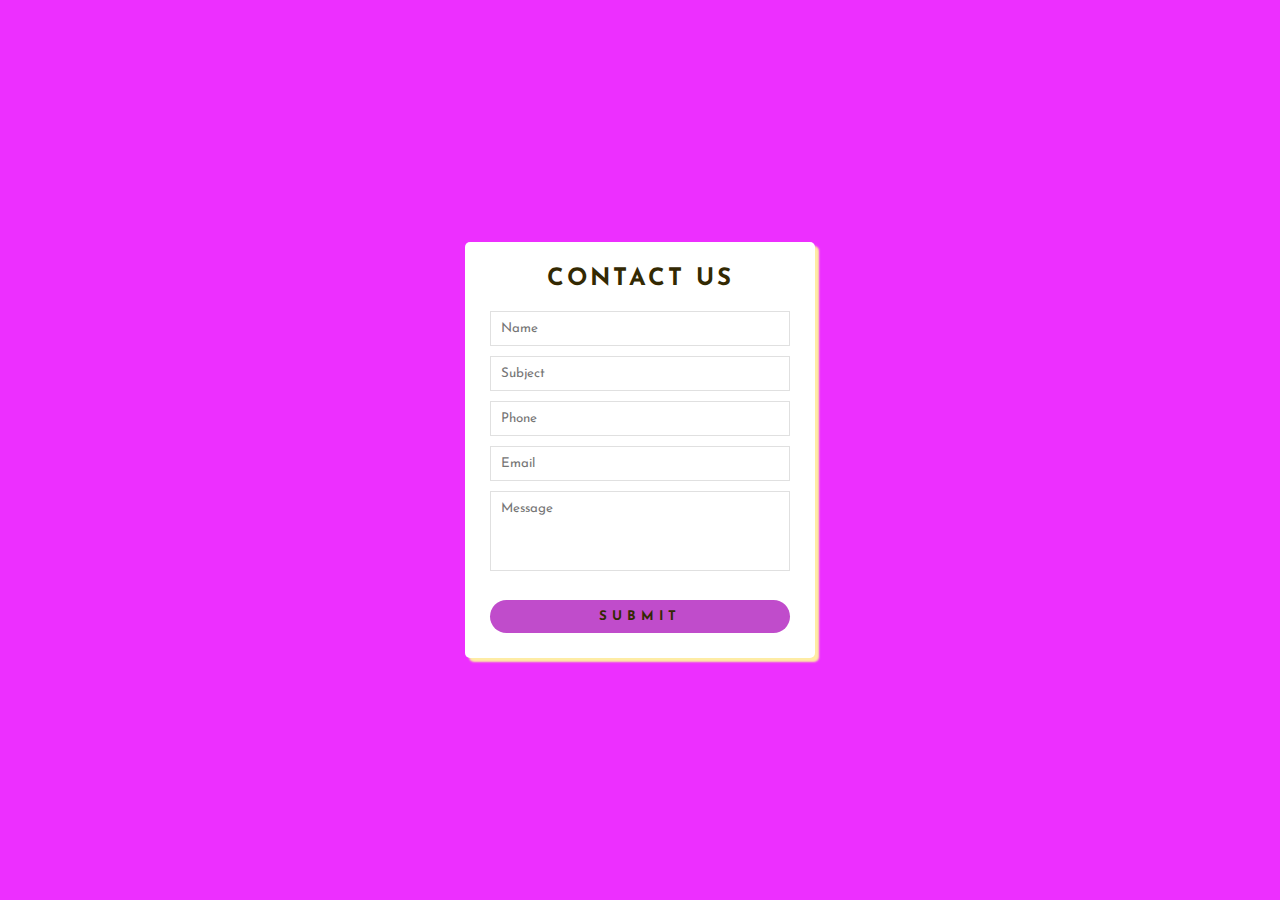
<file: contact.html>
<!DOCTYPE html>
<head>
	<meta charset="UTF-8">
	<title>Contact us</title>
	<link rel="stylesheet" href="contact.css">
	<script src="contact.js"></script>
</head>
<body>

<div class="wrapper">
  <h2>Contact us</h2>
  <div id="error_message"></div>
  <form id="myform" onsubmit="return validate();">
    <div class="input_field">
        <input type="text" placeholder="Name" id="name">
    </div>
    <div class="input_field">
        <input type="text" placeholder="Subject" id="subject">
    </div>
    <div class="input_field">
        <input type="text" placeholder="Phone" id="phone">
    </div>
    <div class="input_field">
        <input type="text" placeholder="Email" id="email">
    </div>
    <div class="input_field">
        <textarea placeholder="Message" id="message"></textarea>
    </div>
    <div class="btn">
        <input type="submit">
    </div>
  </form>
</div>

</body>
</html>
</file>
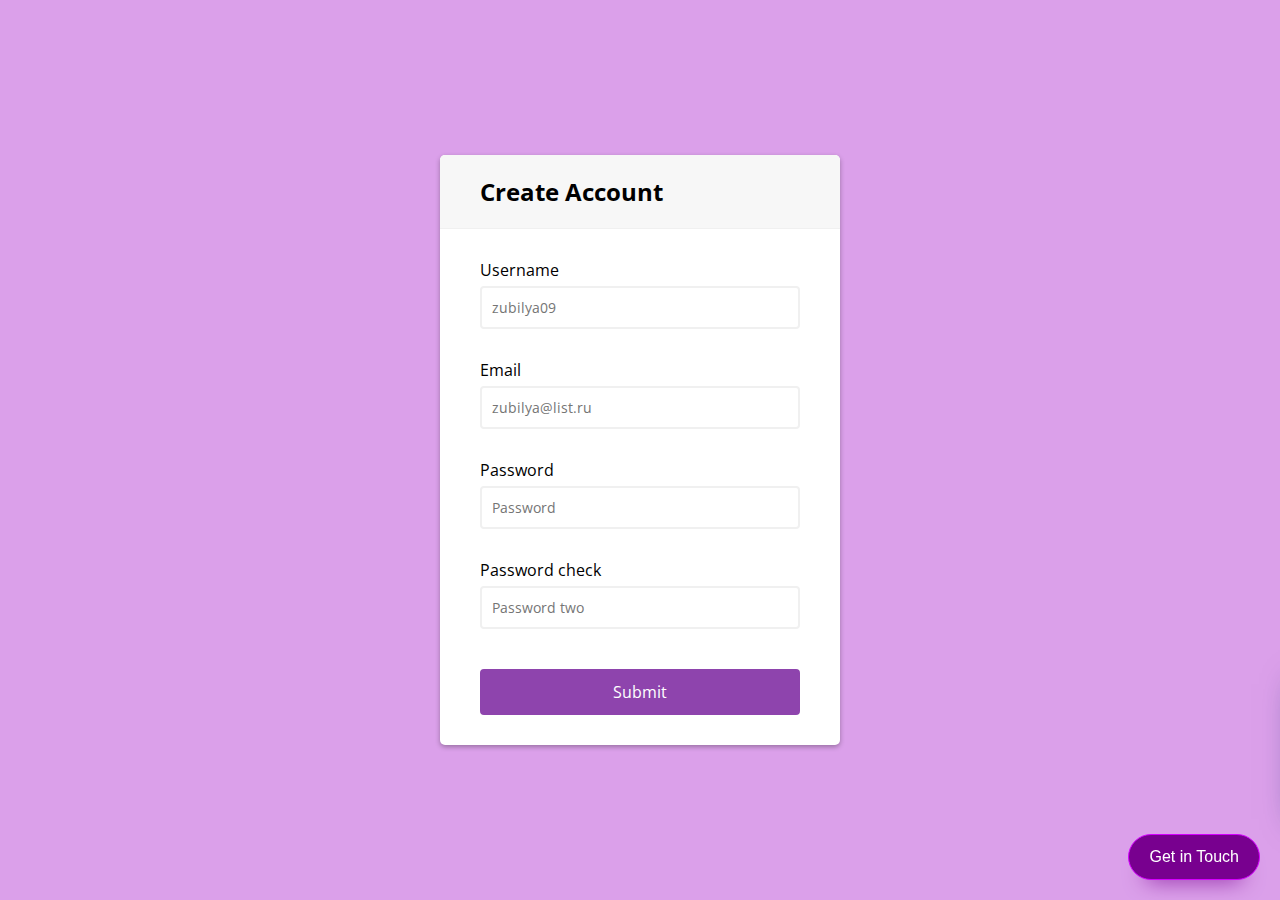
<file: email1.html>
<!DOCTYPE html>
<html>
<head>
<meta name="viewport" content="width=device-width, initial-scale=1.8">
<meta charset="utf-8">
<link rel="stylesheet" href="main2.css"
</head>
<body>
<div class="container">
	<div class="header">
		<h2>Create Account</h2>
	</div>
	<form id="form" class="form">
		<div class="form-control">
			<label for="username">Username</label>
			<input type="text" placeholder="zubilya09" id="username" />
			<i class="fas fa-check-circle"></i>
			<i class="fas fa-exclamation-circle"></i>
			<small>Error message</small>
		</div>
		<div class="form-control">
			<label for="username">Email</label>
			<input type="email" placeholder="zubilya@list.ru" id="email" />
			<i class="fas fa-check-circle"></i>
			<i class="fas fa-exclamation-circle"></i>
			<small>Error message</small>
		</div>
		<div class="form-control">
			<label for="username">Password</label>
			<input type="password" placeholder="Password" id="password"/>
			<i class="fas fa-check-circle"></i>
			<i class="fas fa-exclamation-circle"></i>
			<small>Error message</small>
		</div>
		<div class="form-control">
			<label for="username">Password check</label>
			<input type="password" placeholder="Password two" id="password2"/>
			<i class="fas fa-check-circle"></i>
			<i class="fas fa-exclamation-circle"></i>
			<small>Error message</small>
		</div>
<script>
function pushUpMessage() {

    document.getElementById('sound').play();

}
</script>
        <button id="snackbar" onclick="pushUpMessage()">Submit</button>
        <audio id="sound" src="sound.wav"></audio>
</div>

<div class="social-panel-container">
	<div class="social-panel">
		<p>Created with<i class="fa fa-heart"></i>by Magzum Zubilya</p>
		<button class="close-btn"><i class="fas fa-times"></i></button>
		<h4>Get in touch on</h4>
		<ul>
			<li>
				<a href="https://t.me/soIL1tUde" target="_blank">
					<i class="telegram"></i>
				</a>
			</li>
			<li>
				<a href="https://vk.com/zmagzum" target="_blank">
					<i class="instagram"></i>
				</a>
			</li>
			<li>
				<a href="https://www.youtube.com/channel/UCxqNF6fFyYfAfb6rCR_Qf5w" target="_blank">
					<i class="youtube"></i>
				</a>
			</li>
			<li>
				<a href="https://vk.com/zmagzum" target="_blank">
					<i class="vkontakte"></i>
				</a>
			</li>
		</ul>
	</div>
<!--GET IN TOUCH-->
</div>
<button class="floating-btn">
	Get in Touch
</button>
    
<script src="main.js"></script>
</body>
</html>
</file>
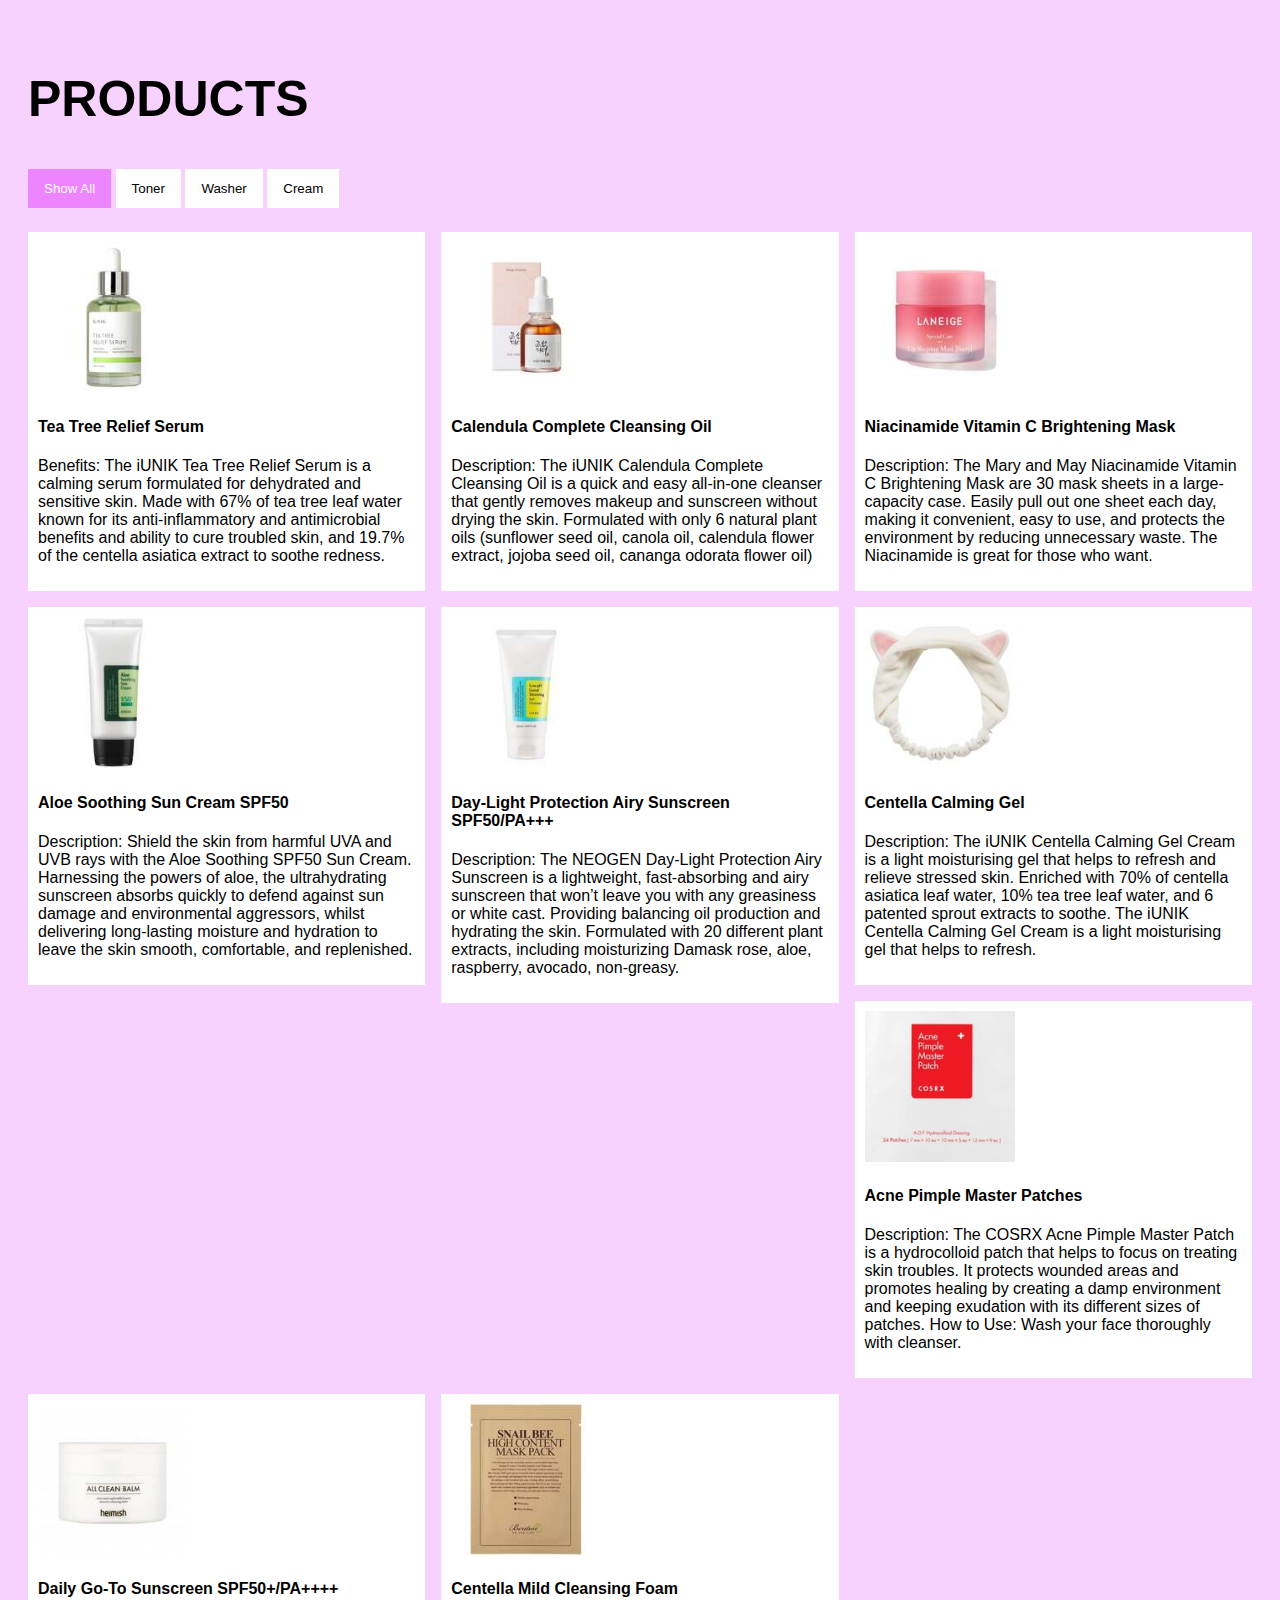
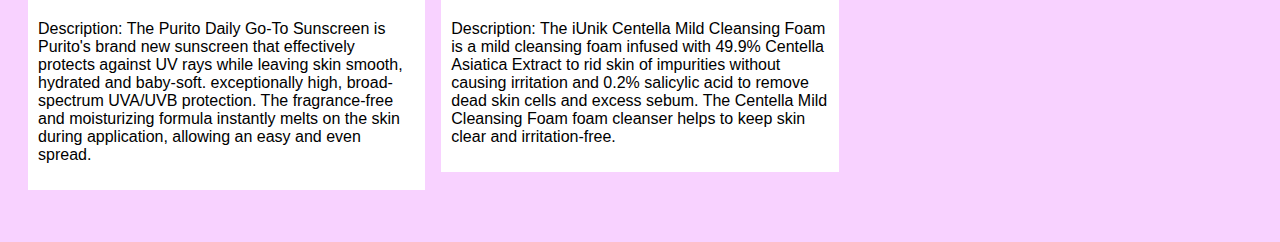
<file: Products.html>
<!DOCTYPE html>
<htmml>
<head>
    <link rel="stylesheet" href="mainPro.css">
</head>
<body>
 <h2 class="pro">PRODUCTS</h2>
<div id="myBtnContainer">
  <button class="btn active" onclick="filterSelection('all')"> Show All</button>
  <button class="btn" onclick="filterSelection('toner')"> Toner</button>
  <button class="btn" onclick="filterSelection('washer')"> Washer</button>
  <button class="btn" onclick="filterSelection('cream')"> Cream</button>
</div>
<div class="row">
  <div class="column toner">
    <div class="content">
      <img src="num3.jpg" style="width:40%">
      <h4>Tea Tree Relief Serum</h4>
      <p>Benefits: The iUNIK Tea Tree Relief Serum is a calming serum formulated for dehydrated and sensitive skin. Made with 67% of tea tree leaf water known for its anti-inflammatory and antimicrobial benefits and ability to cure troubled skin, and 19.7% of the centella asiatica extract to soothe redness.</p>
    </div>
  </div>
  <div class="column toner">
    <div class="content">
      <img src="num5.jpg" style="width:40%">
      <h4>Calendula Complete Cleansing Oil</h4>
      <p>Description: The iUNIK Calendula Complete Cleansing Oil is a quick and easy all-in-one cleanser that gently removes makeup and sunscreen without drying the skin. Formulated with only 6 natural plant oils (sunflower seed oil, canola oil, calendula flower extract, jojoba seed oil, cananga odorata flower oil)</p>
    </div>
  </div>
  <div class="column toner">
    <div class="content">
      <img src="num6.jpg" style="width:40%">
      <h4>Niacinamide Vitamin C Brightening Mask</h4>
      <p>Description: The Mary and May Niacinamide Vitamin C Brightening Mask are 30 mask sheets in a large-capacity case. Easily pull out one sheet each day, making it convenient, easy to use, and protects the environment by reducing unnecessary waste. The Niacinamide is great for those who want.</p>
    </div>
  </div>

  <div class="column washer">
    <div class="content">
      <img src="num2.jpg" style="width:40%">
      <h4>Aloe Soothing Sun Cream SPF50</h4>
      <p>Description: Shield the skin from harmful UVA and UVB rays with the Aloe Soothing SPF50 Sun Cream. Harnessing the powers of aloe, the ultrahydrating sunscreen absorbs quickly to defend against sun damage and environmental aggressors, whilst delivering long-lasting moisture and hydration to leave the skin smooth, comfortable, and replenished.</p>
    </div>
  </div>
  <div class="column washer">
    <div class="content">
      <img src="num4.jpg" style="width:40%">
      <h4>Day-Light Protection Airy Sunscreen SPF50/PA+++</h4>
      <p>Description: The NEOGEN Day-Light Protection Airy Sunscreen is a lightweight, fast-absorbing and airy sunscreen that won’t leave you with any greasiness or white cast. Providing balancing oil production and hydrating the skin. Formulated with 20 different plant extracts, including moisturizing Damask rose, aloe, raspberry, avocado, non-greasy.</p>
    </div>
  </div>
  <div class="column washer">
    <div class="content">
      <img src="num8.jpg" style="width:40%">
      <h4>Centella Calming Gel</h4>
      <p>Description: The iUNIK Centella Calming Gel Cream is a light moisturising gel that helps to refresh and relieve stressed skin. Enriched with 70% of centella asiatica leaf water, 10% tea tree leaf water, and 6 patented sprout extracts to soothe. The iUNIK Centella Calming Gel Cream is a light moisturising gel that helps to refresh.</p>
    </div>
  </div>

  <div class="column cream">
    <div class="content">
      <img src="num1.jpg" style="width:40%">
      <h4>Acne Pimple Master Patches</h4>
      <p>Description: The COSRX Acne Pimple Master Patch is a hydrocolloid patch that helps to focus on treating skin troubles. It protects wounded areas and promotes healing by creating a damp environment and keeping exudation with its different sizes of patches. How to Use: Wash your face thoroughly with cleanser.</p>
    </div>
  </div>
  <div class="column cream">
    <div class="content">
      <img src="num7.jpg" style="width:40%">
      <h4>Daily Go-To Sunscreen SPF50+/PA++++</h4>
      <p>Description: The Purito Daily Go-To Sunscreen is Purito's brand new sunscreen that effectively protects against UV rays while leaving skin smooth, hydrated and baby-soft. exceptionally high, broad-spectrum UVA/UVB protection. The fragrance-free and moisturizing formula instantly melts on the skin during application, allowing an easy and even spread.</p>
    </div>
  </div>
  <div class="column cream">
    <div class="content">
      <img src="num9.jpg" style="width:40%">
      <h4>Centella Mild Cleansing Foam</h4>
      <p>Description: The iUnik Centella Mild Cleansing Foam is a  mild cleansing foam infused with 49.9% Centella Asiatica Extract to rid skin of impurities without causing irritation and 0.2% salicylic acid to remove dead skin cells and excess sebum. The Centella Mild Cleansing Foam foam cleanser helps to keep skin clear and irritation-free.</p>
    </div>
  </div>
</div> 
    
<script src="Pro.js"></script>
</body>
</html>
</file>
<file: contact.css>
@import url('https://fonts.googleapis.com/css?family=Josefin+Sans');

*{
  margin: 0;
  padding: 0;
  box-sizing: border-box;
  outline: none;
  font-family: 'Josefin Sans', sans-serif;
}

body{
  background-color: #ED2FFF;
}

.wrapper{
  position: absolute;
  top: 50%;
  left: 50%;
  transform: translate(-50%,-50%);
  max-width: 350px;
  width: 100%;
  background: #fff;
  padding: 25px;
  border-radius: 5px;
  box-shadow: 4px 4px 2px rgba(254,236,164,1); 
}

.wrapper h2{
  text-align: center;
  margin-bottom: 20px;
  text-transform: uppercase;
  letter-spacing: 3px;
  color: #332902;
}

.wrapper .input_field{
  margin-bottom: 10px;
}

.wrapper .input_field input[type="text"],
.wrapper textarea{
  border: 1px solid #e0e0e0;
  width: 100%;
  padding: 10px;
}

.wrapper textarea{
  resize: none;
  height: 80px;
}

.wrapper .btn input[type="submit"]{
  border: 0px;
  margin-top: 15px;
  padding: 10px;
  text-align: center;
  width: 100%;
  background-color: #C04CCB;
  color: #332902;
  text-transform: uppercase;
  letter-spacing: 5px;
  font-weight: bold;
  border-radius: 25px;
  cursor: pointer;
}

#error_message{
  margin-bottom: 20px;
  background: #fe8b8e;
  padding: 0px;
  text-align: center;
  font-size: 14px;
  transition: all 0.5s ease;
}
</file>
<file: main2.css>
@import url('https://fonts.googleapis.com/css?family=Muli&display=swap');
@import url('https://fonts.googleapis.com/css?family=Open+Sans:400,500&display=swap');

* {
	box-sizing: border-box;
}

body {
	background-color: #DBA0EA;
	font-family: 'Open Sans', sans-serif;
	display: flex;
	align-items: center;
	justify-content: center;
	min-height: 100vh;
	margin: 0;
}

.container {
	background-color: #fff;
	border-radius: 5px;
	box-shadow: 0 2px 5px rgba(0, 0, 0, 0.3);
	overflow: hidden;
	width: 400px;
	max-width: 100%;
}

.header {
	border-bottom: 1px solid #f0f0f0;
	background-color: #f7f7f7;
	padding: 20px 40px;
}

.header h2 {
	margin: 0;
}

.form {
	padding: 30px 40px;	
}

.form-control {
	margin-bottom: 10px;
	padding-bottom: 20px;
	position: relative;
}

.form-control label {
	display: inline-block;
	margin-bottom: 5px;
}

.form-control input {
	border: 2px solid #f0f0f0;
	border-radius: 4px;
	display: block;
	font-family: inherit;
	font-size: 14px;
	padding: 10px;
	width: 100%;
}

.form-control input:focus {
	outline: 0;
	border-color: #777;
}

.form-control.success input {
	border-color: #2ecc71;
}

.form-control.error input {
	border-color: #e74c3c;
}

.form-control i {
	visibility: hidden;
	position: absolute;
	top: 40px;
	right: 10px;
}

.form-control.success i.fa-check-circle {
	color: #2ecc71;
	visibility: visible;
}

.form-control.error i.fa-exclamation-circle {
	color: #e74c3c;
	visibility: visible;
}

.form-control small {
	color: #e74c3c;
	position: absolute;
	bottom: 0;
	left: 0;
	visibility: hidden;
}

.form-control.error small {
	visibility: visible;
}

.form button {
	background-color: #8e44ad;
	border: 2px solid #8e44ad;
	border-radius: 4px;
	color: #fff;
	display: block;
	font-family: inherit;
	font-size: 16px;
	padding: 10px;
	margin-top: 20px;
	width: 100%;
}

.social-panel-container {
	position: fixed;
	right: 0;
	bottom: 80px;
	transform: translateX(100%);
	transition: transform 0.4s ease-in-out;
}

.social-panel-container.visible {
	transform: translateX(-10px);
}

.social-panel {	
	background-color: #fff;
	border-radius: 16px;
	box-shadow: 0 16px 31px -17px rgba(0,31,97,0.6);
	border: 5px solid #CB00FF;
	display: flex;
	flex-direction: column;
	justify-content: center;
	align-items: center;
	font-family: 'Muli';
	position: relative;
	height: 169px;	
	width: 370px;
	max-width: calc(100% - 10px);
}

.social-panel button.close-btn {
	border: 0;
	color: #CB00FF;
	cursor: pointer;
	font-size: 20px;
	position: absolute;
	top: 5px;
	right: 5px;
}

.social-panel button.close-btn:focus {
	outline: none;
}

.social-panel p {
	background-color: #CB00FF;
	border-radius: 0 0 10px 10px;
	color: #fff;
	font-size: 14px;
	line-height: 18px;
	padding: 2px 17px 6px;
	position: absolute;
	top: 0;
	left: 50%;
	margin: 0;
	transform: translateX(-50%);
	text-align: center;
	width: 235px;
}

.social-panel p i {
	margin: 0 5px;
}

.social-panel p a {
	color: #FF7500;
	text-decoration: none;
}

.social-panel h4 {
	margin: 20px 0;
	color: #78008F;	
	font-family: 'Muli';	
	font-size: 14px;	
	line-height: 18px;
	text-transform: uppercase;
}

.social-panel ul {
	display: flex;
	list-style-type: none;
	padding: 0;
	margin: 0;
}

.social-panel ul li {
	margin: 0 10px;
}

.social-panel ul li a {
	border: 1px solid #DCE1F2;
	border-radius: 50%;
	color: #78008F;
	font-size: 20px;
	display: flex;
	justify-content: center;
	align-items: center;
	height: 50px;
	width: 50px;
	text-decoration: none;
}

.social-panel ul li a:hover {
	border-color: #FF6A00;
	box-shadow: 0 9px 12px -9px #FF6A00;
}

.floating-btn {
	border-radius: 26.5px;
	background-color: #78008F;
	border: 1px solid #D500FF;
	box-shadow: 0 16px 22px -17px #78008F;
	color: #fff;
	cursor: pointer;
	font-size: 16px;
	line-height: 20px;
	padding: 12px 20px;
	position: fixed;
	bottom: 20px;
	right: 20px;
	z-index: 999;
}

.floating-btn:hover {
	background-color: #ffffff;
	color: #78008F;
}

.floating-btn:focus {
	outline: none;
}

.floating-text {
	background-color: #001F61;
	border-radius: 10px 10px 0 0;
	color: #fff;
	font-family: 'Muli';
	padding: 7px 15px;
	position: fixed;
	bottom: 0;
	left: 50%;
	transform: translateX(-50%);
	text-align: center;
	z-index: 998;
}

.floating-text a {
	color: #FF7500;
	text-decoration: none;
}

/*GET IN TOUCH*/
@media screen and (max-width: 480px) {

	.social-panel-container.visible {
		transform: translateX(0px);
	}
	
	.floating-btn {
		right: 10px;
	}
}
</file>
<file: mainPro.css>
.pro {
    font-size: 50px;
}

* {
  box-sizing: border-box;
}

body {
  background-color: #F8D2FF;
  padding: 20px;
  font-family: Arial;
}

/* Center website */
.main {
  max-width: 1000px;
  margin: auto;
}

h1 {
  font-size: 50px;
  word-break: break-all;
}

.row {
  margin: 8px -16px;
}

/* Add padding BETWEEN each column (if you want) */
.row,
.row > .column {
  padding: 8px;
}

/* Create three equal columns that floats next to each other */
.column {
  float: left;
  width: 33.33%;
  display: none; /* Hide columns by default */
}

/* Clear floats after rows */
.row:after {
  content: "";
  display: table;
  clear: both;
}

/* Content */
.content {
  background-color: white;
  padding: 10px;
}

/* The "show" class is added to the filtered elements */
.show {
  display: block;
}

/* Style the buttons */
.btn {
  border: none;
  outline: none;
  padding: 12px 16px;
  background-color: white;
  cursor: pointer;
}

/* Add a grey background color on mouse-over */
.btn:hover {
  background-color: #F5BDFF;
}

/* Add a dark background color to the active button */
.btn.active {
  background-color: #EC85FF;
   color: white;
}
</file>
